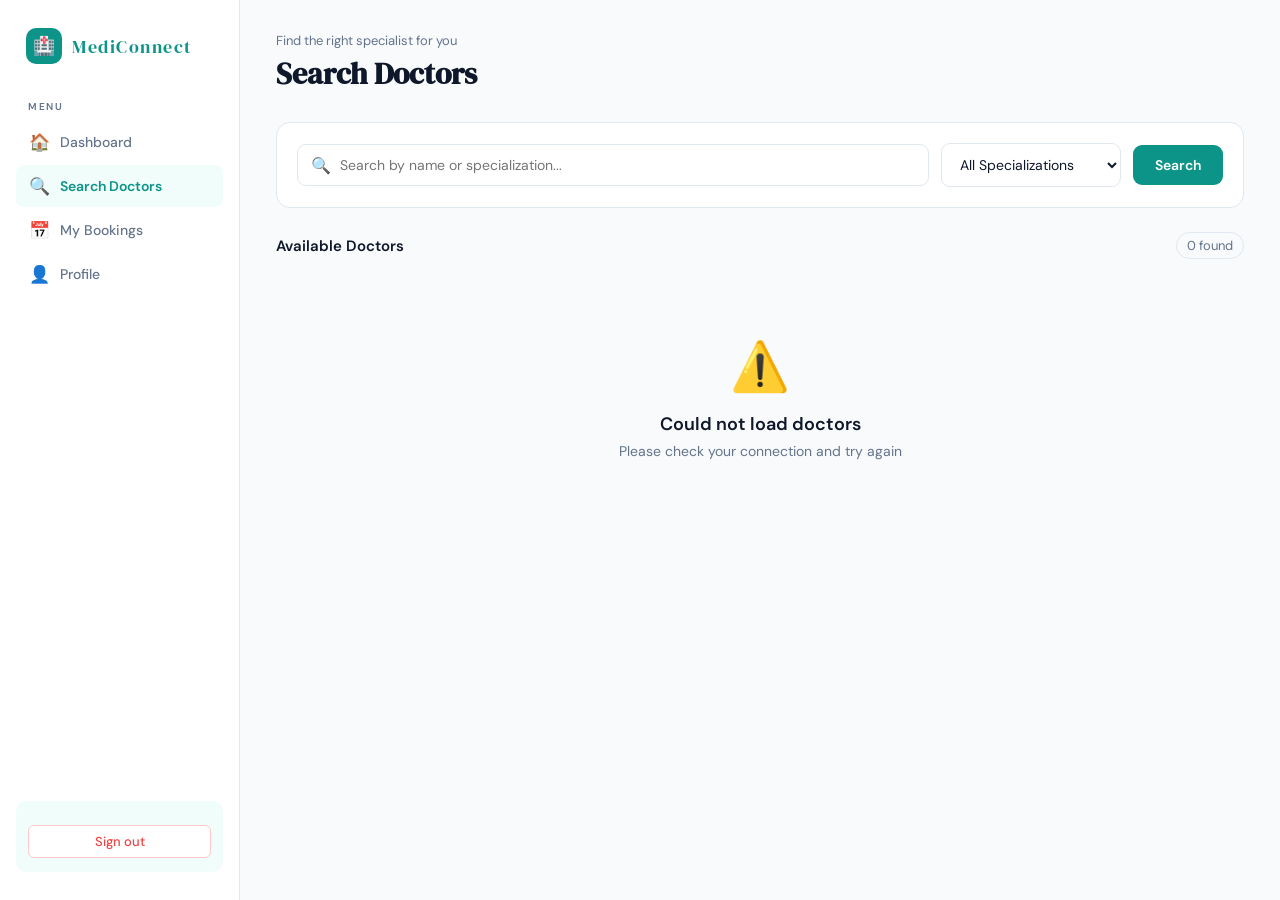
<file: book.html>
<!DOCTYPE html>
<html lang="en">
<head>
  <meta charset="UTF-8" />
  <meta name="viewport" content="width=device-width, initial-scale=1.0">
  <title>Book Appointment | MediConnect Portal</title>
  <link rel="stylesheet" href="css/main.css">
  <link rel="stylesheet" href="css/book.css">
</head>
<body>

  <aside class="sidebar">
    <div class="logo">
      <div class="logo-icon">🏥</div>
      <span class="logo-name">MediConnect</span>
    </div>
    <div class="nav-label">Menu</div>
    <nav class="nav">
      <a href="dashboard.html"><span class="icon">🏠</span> Dashboard</a>
      <a href="doctors.html"><span class="icon">🔍</span> Search Doctors</a>
      <a href="bookings.html" class="active"><span class="icon">📅</span> My Bookings</a>
      <a href="profile.html"><span class="icon">👤</span> Profile</a>
    </nav>
    <div class="sidebar-footer">
      <div class="user-name" id="userName"></div>
      <div class="user-role" id="userRole"></div>
      <button class="logout-btn" onclick="logout()">Sign out</button>
    </div>
  </aside>

  <main class="main" style="max-width:860px">
    <a href="doctors.html" class="back-link">← Back to doctors</a>
    <h1 class="page-header-title" style="margin-bottom:24px">Book Appointment</h1>

    <div id="doctorBanner" class="doctor-banner">
      <div class="skel" style="width:64px;height:64px;border-radius:16px;flex-shrink:0"></div>
      <div style="flex:1">
        <div class="skel" style="height:20px;width:50%;margin-bottom:10px"></div>
        <div class="skel" style="height:14px;width:35%"></div>
      </div>
    </div>

    <div id="errorMsg"></div>

    <div class="form-card">
      <div class="form-card-title">Appointment Details</div>

      <div class="form-row">
        <div class="form-group">
          <label>Select Date</label>
          <input type="date" id="apptDate" onchange="updateSummary()">
        </div>
        <div class="form-group">
          <label>Reason for Visit <span class="optional">(Optional)</span></label>
          <input type="text" id="apptReason" placeholder="e.g. Regular checkup, chest pain...">
        </div>
      </div>

      <div class="form-group">
        <label>Select Time Slot</label>
        <div class="slots-grid" id="slotsGrid">
          <div class="skel" style="height:40px;border-radius:8px"></div>
          <div class="skel" style="height:40px;border-radius:8px"></div>
          <div class="skel" style="height:40px;border-radius:8px"></div>
          <div class="skel" style="height:40px;border-radius:8px"></div>
        </div>
      </div>

      <div class="summary-box" id="summaryBox">
        <div class="summary-title">Booking Summary</div>
        <div class="summary-row"><span>Doctor</span><span id="sumDoctor">—</span></div>
        <div class="summary-row"><span>Date</span><span id="sumDate">—</span></div>
        <div class="summary-row"><span>Time</span><span id="sumTime">—</span></div>
        <div class="summary-row"><span>Reason</span><span id="sumReason">Not specified</span></div>
      </div>

      <div class="form-actions">
        <button class="btn btn-secondary" onclick="window.location.href='doctors.html'">Cancel</button>
        <button class="btn btn-primary" id="confirmBtn" onclick="bookAppointment()">Confirm Appointment</button>
      </div>
    </div>
  </main>

  <!-- Success Modal -->
  <div class="modal-overlay" id="successOverlay">
    <div class="modal">
      <div class="modal-icon">🎉</div>
      <h2>Appointment Booked!</h2>
      <p>Your appointment has been confirmed. You'll receive a reminder the day before your visit.</p>
      <button class="btn btn-primary" onclick="window.location.href='bookings.html'">View My Bookings</button>
    </div>
  </div>

  <script src="js/config.js"></script>
  <script src="js/utils.js"></script>
  <script src="js/book.js"></script>
</body>
</html>
</file>
<file: css/main.css>
@import url('https://fonts.googleapis.com/css2?family=DM+Serif+Display:ital@0;1&family=DM+Sans:wght@300;400;500;600&display=swap');

:root {
  --teal: #0d9488;
  --teal-dark: #0f766e;
  --teal-light: #f0fdfa;
  --teal-mid: #5eead4;
  --bg: #f8fafc;
  --white: #ffffff;
  --text: #0f172a;
  --muted: #64748b;
  --border: #e2e8f0;
  --error: #ef4444;
  --success: #22c55e;
  --sidebar-w: 240px;
  --radius: 12px;
}

* { box-sizing: border-box; margin: 0; padding: 0; }

body {
  font-family: 'DM Sans', sans-serif;
  background: var(--bg);
  color: var(--text);
  display: flex;
  min-height: 100vh;
}

/* ── Sidebar ── */
.sidebar {
  width: var(--sidebar-w);
  background: var(--white);
  border-right: 1px solid var(--border);
  display: flex;
  flex-direction: column;
  padding: 28px 16px;
  position: fixed;
  height: 100vh;
  top: 0; left: 0;
  z-index: 10;
}

.logo {
  display: flex;
  align-items: center;
  gap: 10px;
  padding: 0 10px;
  margin-bottom: 36px;
}

.logo-icon {
  width: 36px; height: 36px;
  background: var(--teal);
  border-radius: 10px;
  display: flex; align-items: center; justify-content: center;
  font-size: 18px;
}

.logo-name {
  font-family: 'DM Serif Display', serif;
  font-size: 18px;
  color: var(--teal);
  letter-spacing: 1.5px;
}

.nav-label {
  font-size: 10px;
  font-weight: 600;
  color: var(--muted);
  letter-spacing: 1.5px;
  text-transform: uppercase;
  padding: 0 12px;
  margin-bottom: 8px;
}

.nav a {
  display: flex;
  align-items: center;
  gap: 10px;
  padding: 10px 12px;
  border-radius: 8px;
  text-decoration: none;
  color: var(--muted);
  font-size: 14px;
  font-weight: 500;
  margin-bottom: 2px;
  transition: all 0.15s;
}

.nav a:hover { background: var(--teal-light); color: var(--teal); }
.nav a.active { background: var(--teal-light); color: var(--teal); font-weight: 600; }
.nav a .icon { font-size: 17px; width: 22px; text-align: center; }

.sidebar-footer {
  margin-top: auto;
  padding: 14px 12px;
  background: var(--teal-light);
  border-radius: 10px;
}

.sidebar-footer .user-name { font-size: 14px; font-weight: 600; color: var(--text); }
.sidebar-footer .user-role { font-size: 12px; color: var(--muted); margin-bottom: 10px; }

.logout-btn {
  width: 100%;
  padding: 7px;
  background: white;
  color: var(--error);
  border: 1px solid #fecaca;
  border-radius: 6px;
  font-family: 'DM Sans', sans-serif;
  font-size: 13px;
  font-weight: 500;
  cursor: pointer;
  transition: all 0.15s;
}

.logout-btn:hover { background: #fef2f2; }

/* ── Main content area ── */
.main {
  margin-left: var(--sidebar-w);
  flex: 1;
  padding: 32px 36px;
  animation: fadeIn 0.3s ease;
}

@keyframes fadeIn {
  from { opacity: 0; transform: translateY(8px); }
  to { opacity: 1; transform: translateY(0); }
}

/* ── Page header ── */
.page-header { margin-bottom: 28px; }
.page-header-sub { font-size: 13px; color: var(--muted); margin-bottom: 4px; }
.page-header-title {
  font-family: 'DM Serif Display', serif;
  font-size: 30px;
  color: var(--text);
}

/* ── Cards ── */
.card {
  background: var(--white);
  border: 1px solid var(--border);
  border-radius: var(--radius);
  overflow: hidden;
}

.card-header {
  display: flex;
  justify-content: space-between;
  align-items: center;
  padding: 18px 22px;
  border-bottom: 1px solid var(--border);
}

.card-title { font-size: 15px; font-weight: 600; color: var(--text); }
.card-link { font-size: 13px; color: var(--teal); text-decoration: none; font-weight: 500; }

/* ── Alerts ── */
.alert {
  padding: 12px 16px;
  border-radius: 9px;
  font-size: 13px;
  margin-bottom: 18px;
  display: none;
}

.alert.error { background: #fef2f2; color: #b91c1c; border: 1px solid #fecaca; display: block; }
.alert.success { background: #f0fdf4; color: #15803d; border: 1px solid #bbf7d0; display: block; }

/* ── Skeleton loader ── */
.skel {
  background: linear-gradient(90deg, #f1f5f9 25%, #e2e8f0 50%, #f1f5f9 75%);
  background-size: 200% 100%;
  animation: shimmer 1.5s infinite;
  border-radius: 6px;
}

@keyframes shimmer {
  0% { background-position: 200% 0; }
  100% { background-position: -200% 0; }
}

/* ── Loading spinner ── */
.spinner {
  display: inline-block;
  width: 16px; height: 16px;
  border: 2px solid rgba(255,255,255,0.4);
  border-top-color: white;
  border-radius: 50%;
  animation: spin 0.7s linear infinite;
  margin-right: 8px;
  vertical-align: middle;
}

@keyframes spin { to { transform: rotate(360deg); } }

/* ── Chips ── */
.chip {
  font-size: 12px;
  padding: 4px 10px;
  border-radius: 999px;
  font-weight: 500;
  display: inline-block;
}

.chip-teal { background: #ccfbf1; color: #0f766e; }
.chip-blue { background: #dbeafe; color: #1d4ed8; }
.chip-purple { background: #ede9fe; color: #7c3aed; }
.chip-amber { background: #fef3c7; color: #b45309; }
.chip-green { background: #dcfce7; color: #15803d; }
.chip-red { background: #fee2e2; color: #b91c1c; }
.chip-gray { background: #f1f5f9; color: #64748b; }

/* ── Buttons ── */
.btn {
  padding: 11px 22px;
  border-radius: 9px;
  font-family: 'DM Sans', sans-serif;
  font-size: 14px;
  font-weight: 600;
  cursor: pointer;
  transition: all 0.15s;
  border: none;
}

.btn-primary { background: var(--teal); color: white; }
.btn-primary:hover { background: var(--teal-dark); }
.btn-primary:disabled { background: #9ca3af; cursor: not-allowed; }

.btn-secondary {
  background: white;
  color: var(--muted);
  border: 1.5px solid var(--border);
}

.btn-secondary:hover { border-color: var(--text); color: var(--text); }

/* ── Back link ── */
.back-link {
  display: inline-flex;
  align-items: center;
  gap: 6px;
  font-size: 13px;
  color: var(--muted);
  text-decoration: none;
  margin-bottom: 20px;
  transition: color 0.15s;
}

.back-link:hover { color: var(--teal); }

/* ── Empty state ── */
.empty-state {
  text-align: center;
  padding: 60px 20px;
  color: var(--muted);
}

.empty-icon { font-size: 48px; margin-bottom: 14px; }
.empty-title { font-size: 18px; font-weight: 600; color: var(--text); margin-bottom: 6px; }
.empty-sub { font-size: 14px; }

/* ── Form elements ── */
.form-group { margin-bottom: 18px; }

.form-group label {
  display: block;
  font-size: 13px;
  font-weight: 500;
  color: var(--text);
  margin-bottom: 7px;
}

.form-group label .optional { color: var(--muted); font-weight: 400; }

.form-group input,
.form-group select,
.form-group textarea {
  width: 100%;
  padding: 11px 14px;
  border: 1.5px solid var(--border);
  border-radius: 9px;
  font-family: 'DM Sans', sans-serif;
  font-size: 14px;
  color: var(--text);
  transition: border-color 0.2s;
  outline: none;
  background: white;
}

.form-group input:focus,
.form-group select:focus,
.form-group textarea:focus {
  border-color: var(--teal);
}

.form-row {
  display: grid;
  grid-template-columns: 1fr 1fr;
  gap: 18px;
}

/* ── Success modal ── */
.modal-overlay {
  display: none;
  position: fixed;
  inset: 0;
  background: rgba(0,0,0,0.5);
  z-index: 100;
  align-items: center;
  justify-content: center;
}

.modal-overlay.visible { display: flex; }

.modal {
  background: white;
  border-radius: 20px;
  padding: 48px 40px;
  text-align: center;
  max-width: 400px;
  width: 90%;
  animation: popIn 0.3s ease;
}

@keyframes popIn {
  from { transform: scale(0.9); opacity: 0; }
  to { transform: scale(1); opacity: 1; }
}

.modal-icon { font-size: 56px; margin-bottom: 16px; }

.modal h2 {
  font-family: 'DM Serif Display', serif;
  font-size: 26px;
  color: var(--text);
  margin-bottom: 8px;
}

.modal p {
  font-size: 14px;
  color: var(--muted);
  line-height: 1.6;
  margin-bottom: 28px;
}
</file>
<file: css/book.css>
.doctor-banner {
  background: linear-gradient(135deg, var(--teal) 0%, #0f766e 100%);
  border-radius: 16px;
  padding: 24px;
  color: white;
  margin-bottom: 24px;
  display: flex;
  align-items: center;
  gap: 20px;
  position: relative;
  overflow: hidden;
}

.doctor-banner::after { content: '🏥'; position: absolute; right: 24px; top: 50%; transform: translateY(-50%); font-size: 64px; opacity: 0.1; }

.banner-avatar { width: 64px; height: 64px; background: rgba(255,255,255,0.2); border-radius: 16px; display: flex; align-items: center; justify-content: center; font-size: 30px; flex-shrink: 0; }
.banner-name { font-family: 'DM Serif Display', serif; font-size: 22px; margin-bottom: 4px; }
.banner-spec { font-size: 14px; opacity: 0.85; margin-bottom: 12px; }
.banner-chips { display: flex; gap: 8px; flex-wrap: wrap; }
.banner-chip { font-size: 12px; padding: 4px 10px; border-radius: 999px; background: rgba(255,255,255,0.2); color: white; font-weight: 500; }

.form-card { background: var(--white); border: 1px solid var(--border); border-radius: 16px; padding: 28px; }
.form-card-title { font-size: 17px; font-weight: 600; color: var(--text); margin-bottom: 24px; padding-bottom: 16px; border-bottom: 1px solid var(--border); }

.slots-grid { display: grid; grid-template-columns: repeat(4, 1fr); gap: 10px; margin-top: 4px; }

.slot-btn {
  padding: 10px;
  border: 1.5px solid var(--border);
  border-radius: 8px;
  background: white;
  font-family: 'DM Sans', sans-serif;
  font-size: 13px;
  font-weight: 500;
  color: var(--muted);
  cursor: pointer;
  transition: all 0.15s;
  text-align: center;
}

.slot-btn:hover { border-color: var(--teal); color: var(--teal); background: var(--teal-light); }
.slot-btn.selected { border-color: var(--teal); background: var(--teal); color: white; }

.summary-box {
  background: var(--teal-light);
  border: 1.5px solid #99f6e4;
  border-radius: 10px;
  padding: 16px;
  margin-bottom: 24px;
  display: none;
}

.summary-box.visible { display: block; }
.summary-title { font-size: 12px; font-weight: 600; color: var(--teal); text-transform: uppercase; letter-spacing: 1px; margin-bottom: 10px; }
.summary-row { display: flex; justify-content: space-between; font-size: 13px; margin-bottom: 6px; color: var(--text); }
.summary-row span:first-child { color: var(--muted); }
.summary-row span:last-child { font-weight: 600; }

.form-actions { display: flex; justify-content: flex-end; gap: 12px; margin-top: 8px; }
</file>
<file: css/doctors.css>
.search-section {
  background: var(--white);
  border: 1px solid var(--border);
  border-radius: 14px;
  padding: 20px;
  margin-bottom: 24px;
  display: flex;
  gap: 12px;
  align-items: center;
}

.search-input-wrap { flex: 1; position: relative; }
.search-icon { position: absolute; left: 14px; top: 50%; transform: translateY(-50%); font-size: 16px; pointer-events: none; }

.search-input {
  width: 100%;
  padding: 11px 14px 11px 42px;
  border: 1.5px solid var(--border);
  border-radius: 9px;
  font-family: 'DM Sans', sans-serif;
  font-size: 14px;
  color: var(--text);
  outline: none;
  transition: border-color 0.2s;
}

.search-input:focus { border-color: var(--teal); }

.filter-select {
  padding: 11px 14px;
  border: 1.5px solid var(--border);
  border-radius: 9px;
  font-family: 'DM Sans', sans-serif;
  font-size: 14px;
  color: var(--text);
  outline: none;
  background: white;
  cursor: pointer;
  min-width: 180px;
  transition: border-color 0.2s;
}

.filter-select:focus { border-color: var(--teal); }

.results-header {
  display: flex;
  justify-content: space-between;
  align-items: center;
  margin-bottom: 16px;
}

.results-title { font-size: 15px; font-weight: 600; color: var(--text); }
.results-count { font-size: 13px; color: var(--muted); background: var(--bg); padding: 4px 10px; border-radius: 999px; border: 1px solid var(--border); }

.doctors-grid {
  display: grid;
  grid-template-columns: repeat(auto-fill, minmax(320px, 1fr));
  gap: 16px;
}

.doctor-card {
  background: var(--white);
  border: 1px solid var(--border);
  border-radius: 14px;
  padding: 20px;
  transition: transform 0.2s, box-shadow 0.2s, border-color 0.2s;
  cursor: pointer;
}

.doctor-card:hover { transform: translateY(-3px); box-shadow: 0 10px 30px rgba(0,0,0,0.08); border-color: var(--teal-mid); }

.doctor-card-top { display: flex; align-items: flex-start; gap: 14px; margin-bottom: 14px; }

.doctor-avatar {
  width: 52px; height: 52px;
  border-radius: 14px;
  display: flex; align-items: center; justify-content: center;
  font-size: 24px;
  flex-shrink: 0;
}

.av-teal { background: #ccfbf1; }
.av-blue { background: #dbeafe; }
.av-purple { background: #ede9fe; }
.av-amber { background: #fef3c7; }
.av-pink { background: #fce7f3; }

.doctor-meta { flex: 1; }
.doctor-name { font-size: 16px; font-weight: 600; color: var(--text); margin-bottom: 3px; }
.doctor-spec { font-size: 13px; color: var(--teal); font-weight: 500; margin-bottom: 4px; }
.doctor-exp { font-size: 12px; color: var(--muted); }

.avail-badge { font-size: 11px; font-weight: 600; padding: 4px 10px; border-radius: 999px; flex-shrink: 0; }
.avail-badge.available { background: #dcfce7; color: #15803d; }
.avail-badge.unavailable { background: #fee2e2; color: #b91c1c; }

.doctor-desc { font-size: 13px; color: var(--muted); line-height: 1.6; margin-bottom: 14px; }

.doctor-chips { display: flex; gap: 8px; flex-wrap: wrap; margin-bottom: 16px; }
.chip-patients { background: #e0f2fe; color: #0369a1; }
.chip-time { background: #ede9fe; color: #6d28d9; }

.book-btn {
  width: 100%;
  padding: 10px;
  background: var(--teal);
  color: white;
  border: none;
  border-radius: 8px;
  font-family: 'DM Sans', sans-serif;
  font-size: 14px;
  font-weight: 600;
  cursor: pointer;
  transition: background 0.2s;
}

.book-btn:hover { background: var(--teal-dark); }
.book-btn.disabled { background: #e5e7eb; color: #9ca3af; cursor: not-allowed; }
</file>
